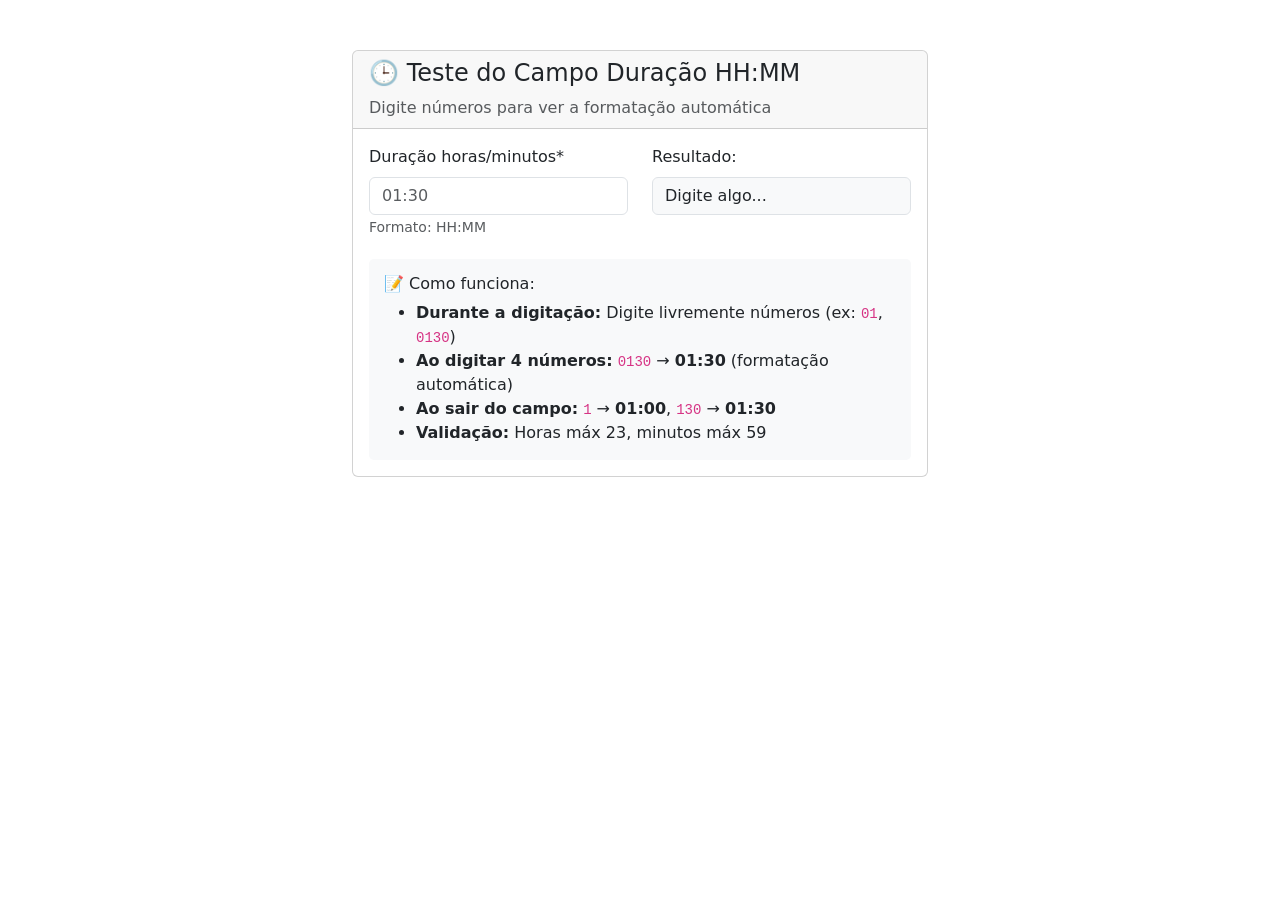
<file: teste_campo_duracao.html>
<!DOCTYPE html>
<html lang="pt-BR">
<head>
    <meta charset="UTF-8">
    <meta name="viewport" content="width=device-width, initial-scale=1.0">
    <title>Teste - Campo Duração HH:MM</title>
    <link href="bootstrap/css/bootstrap.min.css" rel="stylesheet">
    <style>
        .container { max-width: 600px; margin: 50px auto; }
        .teste-resultado { 
            background-color: #f8f9fa; 
            padding: 15px; 
            border-radius: 5px; 
            margin-top: 20px; 
        }
    </style>
</head>
<body>
    <div class="container">
        <div class="card">
            <div class="card-header">
                <h4>🕒 Teste do Campo Duração HH:MM</h4>
                <p class="mb-0 text-muted">Digite números para ver a formatação automática</p>
            </div>
            <div class="card-body">
                <div class="row">
                    <div class="col-md-6">
                        <label class="form-label">Duração horas/minutos*</label>
                        <input type="text" id="duracaoHhMm" class="form-control" placeholder="01:30" maxlength="5" pattern="^([0-1]?[0-9]|2[0-3]):[0-5][0-9]$">
                        <small class="form-text text-muted">Formato: HH:MM</small>
                    </div>
                    <div class="col-md-6">
                        <label class="form-label">Resultado:</label>
                        <div id="resultado" class="form-control bg-light">Digite algo...</div>
                    </div>
                </div>
                
                <div class="teste-resultado">
                    <h6>📝 Como funciona:</h6>
                    <ul class="mb-0">
                        <li><strong>Durante a digitação:</strong> Digite livremente números (ex: <code>01</code>, <code>0130</code>)</li>
                        <li><strong>Ao digitar 4 números:</strong> <code>0130</code> → <strong>01:30</strong> (formatação automática)</li>
                        <li><strong>Ao sair do campo:</strong> <code>1</code> → <strong>01:00</strong>, <code>130</code> → <strong>01:30</strong></li>
                        <li><strong>Validação:</strong> Horas máx 23, minutos máx 59</li>
                    </ul>
                </div>
            </div>
        </div>
    </div>

    <script>
        // Função para formatação do campo HH:MM
        function formatarHHMM(input) {
            let valor = input.value.replace(/\D/g, ''); // Remove tudo que não é número
            
            if (valor.length === 0) {
                input.value = '';
                document.getElementById('resultado').textContent = 'Digite algo...';
                return;
            }
            
            // Não formatar durante a digitação, apenas quando terminar
            if (valor.length < 4) {
                return; // Deixa o usuário terminar de digitar
            }
            
            // Limita a 4 dígitos (HHMM)
            if (valor.length > 4) {
                valor = valor.substring(0, 4);
            }
            
            // Extrai horas e minutos
            let horas = parseInt(valor.substring(0, 2));
            let minutos = parseInt(valor.substring(2, 4));
            
            // Validações
            if (horas > 23) horas = 23;
            if (minutos > 59) minutos = 59;
            
            // Formata como HH:MM
            const resultado = horas.toString().padStart(2, '0') + ':' + minutos.toString().padStart(2, '0');
            input.value = resultado;
            
            // Mostra o resultado
            document.getElementById('resultado').textContent = resultado;
        }
        
        // Função para formatação ao sair do campo (blur)
        function formatarHHMMCompleto(input) {
            let valor = input.value.replace(/\D/g, ''); // Remove tudo que não é número
            
            if (valor.length === 0) {
                input.value = '';
                document.getElementById('resultado').textContent = 'Digite algo...';
                return;
            }
            
            // Completa com zeros se necessário
            if (valor.length === 1) {
                valor = '0' + valor + '00'; // 1 -> 0100
            } else if (valor.length === 2) {
                valor = valor + '00'; // 01 -> 0100
            } else if (valor.length === 3) {
                valor = '0' + valor; // 130 -> 0130
            } else if (valor.length > 4) {
                valor = valor.substring(0, 4);
            }
            
            // Extrai horas e minutos
            let horas = parseInt(valor.substring(0, 2));
            let minutos = parseInt(valor.substring(2, 4));
            
            // Validações
            if (horas > 23) horas = 23;
            if (minutos > 59) minutos = 59;
            
            // Formata como HH:MM
            const resultado = horas.toString().padStart(2, '0') + ':' + minutos.toString().padStart(2, '0');
            input.value = resultado;
            
            // Mostra o resultado
            document.getElementById('resultado').textContent = resultado;
        }
        
        document.addEventListener('DOMContentLoaded', () => {
            const campo = document.getElementById('duracaoHhMm');
            
            campo.addEventListener('input', function() {
                // Permite apenas números
                let valor = this.value.replace(/\D/g, '');
                if (valor.length <= 4) {
                    this.value = valor;
                }
                
                // Mostra o que está sendo digitado
                document.getElementById('resultado').textContent = valor.length > 0 ? valor + ' (digitando...)' : 'Digite algo...';
                
                // Formata automaticamente quando digita 4 números
                if (valor.length === 4) {
                    formatarHHMM(this);
                }
            });
            
            campo.addEventListener('blur', function() {
                formatarHHMMCompleto(this);
            });
        });
    </script>
</body>
</html>
</file>
